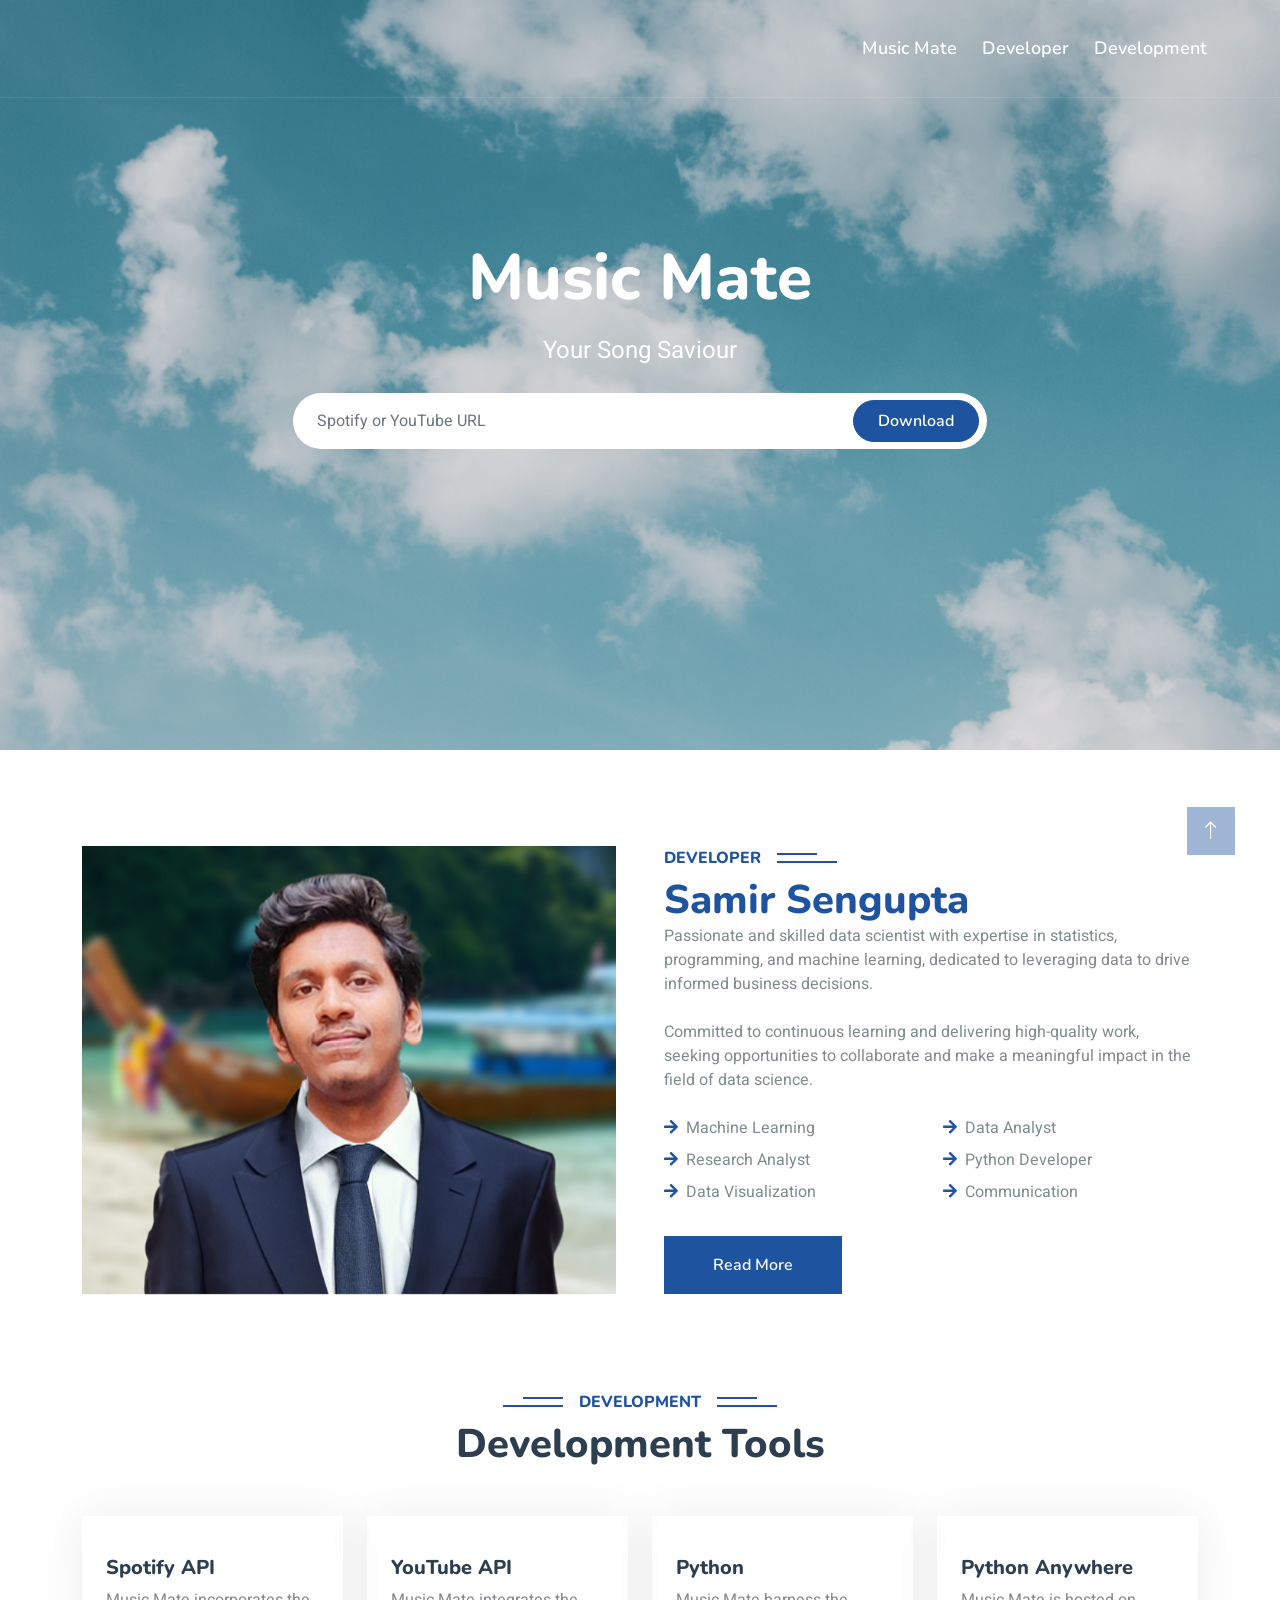
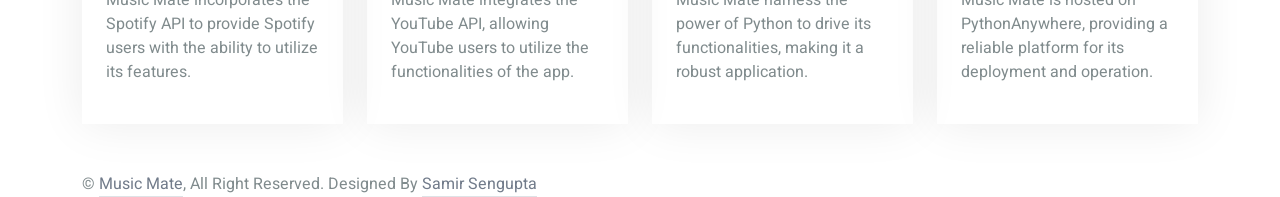
<file: index.html>
<!DOCTYPE html>
<html lang="en">

<head>
    <meta charset="utf-8">
    <title>Music Mate</title>
    <meta content="width=device-width, initial-scale=1.0" name="viewport">
    <meta content="" name="keywords">
    <meta content="" name="description">
    <!-- Favicon -->
    <link href="img/favicon.ico" rel="icon">
    <!-- Google Web Fonts -->
    <link rel="preconnect" href="https://fonts.googleapis.com">
    <link rel="preconnect" href="https://fonts.gstatic.com" crossorigin>
    <link href="https://fonts.googleapis.com/css2?family=Heebo:wght@400;500;600&family=Nunito:wght@600;700;800&display=swap" rel="stylesheet">
    <!-- Icon Font Stylesheet -->
    <link href="https://cdnjs.cloudflare.com/ajax/libs/font-awesome/5.10.0/css/all.min.css" rel="stylesheet">
    <link href="https://cdn.jsdelivr.net/npm/bootstrap-icons@1.4.1/font/bootstrap-icons.css" rel="stylesheet">
    <!-- Libraries Stylesheet -->
    <link href="lib/animate/animate.min.css" rel="stylesheet">
    <link href="lib/owlcarousel/assets/owl.carousel.min.css" rel="stylesheet">
    <link href="lib/tempusdominus/css/tempusdominus-bootstrap-4.min.css" rel="stylesheet" />
    <!-- Customized Bootstrap Stylesheet -->
    <link href="css/bootstrap.min.css" rel="stylesheet">
    <!-- Template Stylesheet -->
    <link href="css/style.css" rel="stylesheet">
    <style>
        /* Scrollbar Styles */
        ::-webkit-scrollbar {
            width: 8px;
        }

        ::-webkit-scrollbar-track {
            background-color: #f1f1f1;
        }

        ::-webkit-scrollbar-thumb {
            background-color: grey;
            border-radius: 10px;
        }

        /* Scrollbar Hover Styles */
        ::-webkit-scrollbar-thumb:hover {
            background-color: #1e549f;
        }
    </style>
</head>

<body>
    <!-- Spinner Start -->
    <div id="spinner" class="show bg-white position-fixed translate-middle w-100 vh-100 top-50 start-50 d-flex align-items-center justify-content-center">
        <div class="spinner-border text-custom" style="width: 3rem; height: 3rem;" role="status">
            <span class="sr-only">Loading...</span>
        </div>
    </div>
    <!-- Spinner End -->
    <!-- Navbar & Hero Start -->
    <div class="container-fluid position-relative p-0">
        <nav class="navbar navbar-expand-lg navbar-light px-4 px-lg-5 py-3 py-lg-0">
            <button class="navbar-toggler" type="button" data-bs-toggle="collapse" data-bs-target="#navbarCollapse">
                <span class="fa fa-bars"></span>
            </button>
            <div class="collapse navbar-collapse" id="navbarCollapse">
                <div class="navbar-nav ms-auto py-0">
                    <a href="index.html" class="nav-item nav-link">Music Mate</a>
                    <a href="#" id="developers-link" class="nav-item nav-link text-white">Developer</a>
                    <a href="#" id="services-link" class="nav-item nav-link text-white">Development</a>
                </div>
            </div>
        </nav>
    </div>
    <div class="container-fluid bg-primary py-5 mb-5 hero-header">
        <div class="container py-5">
            <div class="row justify-content-center py-5">
                <div class="col-lg-10 pt-lg-5 mt-lg-5 text-center">
                    <h1 class="display-3 text-white mb-3 animated slideInDown">Music Mate</h1>
                    <p class="fs-4 text-white mb-4 animated slideInDown">Your Song Saviour</p>
                    <div class="position-relative w-75 mx-auto animated slideInDown">
                        <input class="form-control border-0 rounded-pill w-100 py-3 ps-4 pe-5" type="text" placeholder="Spotify or YouTube URL">
                        <button type="button" class="btn btn-custom rounded-pill py-2 px-4 position-absolute top-0 end-0 me-2" style="margin-top: 7px;">Download</button>
                    </div>
                </div>
            </div>
        </div>
    </div>
    <!-- Navbar & Hero End -->
    <!-- About Start -->
    <div class="container-xxl py-5" id="about-section">
        <div class="container">
            <div class="row g-5">
                <div class="col-lg-6 wow fadeInUp" data-wow-delay="0.3s" id="developers-section">
                    <!-- Content of the developers section -->
                    <div class="position-relative h-100">
                        <img class="img-fluid position-absolute w-100 h-100" src="img/about.jpg" alt="" style="object-fit: cover;">
                    </div>
                </div>
                <div class="col-lg-6 wow fadeInUp" data-wow-delay="0.3s">
                    <h6 class="section-title bg-white text-start text-custom pe-3">Developer</h6>
                    <h1 class="text-custom m-0">Samir Sengupta</h1>
                    <p class="mb-4">Passionate and skilled data scientist with expertise in statistics, programming, and machine learning, dedicated to leveraging data to drive informed business decisions.</p>
                    <p class="mb-4"> Committed to continuous learning and delivering high-quality work, seeking opportunities to collaborate and make a meaningful impact in the field of data science.</p>
                    <div class="row gy-2 gx-4 mb-4">
                        <div class="col-sm-6">
                            <p class="mb-0"><i class="fa fa-arrow-right text-custom me-2"></i>Machine Learning</p>
                        </div>
                        <div class="col-sm-6">
                            <p class="mb-0"><i class="fa fa-arrow-right text-custom me-2"></i>Data Analyst</p>
                        </div>
                        <div class="col-sm-6">
                            <p class="mb-0"><i class="fa fa-arrow-right text-custom me-2"></i>Research Analyst</p>
                        </div>
                        <div class="col-sm-6">
                            <p class="mb-0"><i class="fa fa-arrow-right text-custom me-2"></i>Python Developer</p>
                        </div>
                        <div class="col-sm-6">
                            <p class="mb-0"><i class="fa fa-arrow-right text-custom me-2"></i>Data Visualization</p>
                        </div>
                        <div class="col-sm-6">
                            <p class="mb-0"><i class="fa fa-arrow-right text-custom me-2"></i>Communication</p>
                        </div>
                    </div>
                    <a class="btn btn-custom py-3 px-5 mt-2" href="https://samirsengupta.github.io/SamirSengupta/">Read More</a>
                </div>
            </div>
        </div>
    </div>
    <!-- About End -->
    <!-- Service Start -->
    <div class="container-xxl py-5" id="services-section">
        <div class="container">
            <div class="text-center wow fadeInUp" data-wow-delay="0.1s">
                <h6 class="section-title bg-white text-center px-3" style="color: #1e549f;">Development</h6>
                <h1 class="mb-5">Development Tools</h1>
            </div>
            <div class="row g-4">
                <div class="col-lg-3 col-sm-6 wow fadeInUp" data-wow-delay="0.1s">
                    <div class="service-item rounded pt-3">
                        <div class="p-4">
                            <h5>Spotify API</h5>
                            <p>Music Mate incorporates the Spotify API to provide Spotify users with the ability to utilize its features.</p>
                        </div>
                    </div>
                </div>
                <div class="col-lg-3 col-sm-6 wow fadeInUp" data-wow-delay="0.3s">
                    <div class="service-item rounded pt-3">
                        <div class="p-4">
                            <h5>YouTube API</h5>
                            <p>Music Mate integrates the YouTube API, allowing YouTube users to utilize the functionalities of the app.</p>
                        </div>
                    </div>
                </div>
                <div class="col-lg-3 col-sm-6 wow fadeInUp" data-wow-delay="0.5s">
                    <div class="service-item rounded pt-3">
                        <div class="p-4">
                            <h5>Python</h5>
                            <p>Music Mate harness the power of Python to drive its functionalities, making it a robust application.</p>
                        </div>
                    </div>
                </div>
                <div class="col-lg-3 col-sm-6 wow fadeInUp" data-wow-delay="0.7s">
                    <div class="service-item rounded pt-3">
                        <div class="p-4">
                            <h5>Python Anywhere</h5>
                            <p>Music Mate is hosted on PythonAnywhere, providing a reliable platform for its deployment and operation.</p>
                        </div>
                    </div>
                </div>
            </div>
        </div>
    </div>
    <!-- Service End -->
    <div class="container">
        <div class="copyright">
            <div class="row">
                <div class="col-md-6 text-center text-md-start mb-3 mb-md-0">
                    &copy; <a class="border-bottom text-decoration-none" href="#"><span class="text-normal">Music Mate</span></a>, All Right Reserved.
                    <!--/*** This template is free as long as you keep the footer author’s credit link/attribution link/backlink. If you'd like to use the template without the footer author’s credit link/attribution link/backlink, you can purchase the Credit Removal License from "https://htmlcodex.com/credit-removal". Thank you for your support. ***/-->
                    Designed By <a class="border-bottom text-decoration-none" href="https://samirsengupta.github.io/SamirSengupta/"><span class="text-normal">Samir Sengupta</span></a>
                </div>
            </div>
        </div>
    </div>
    <!-- Footer End -->
    <!-- Back to Top -->
    <a href="#" class="btn btn-lg btn-custom btn-lg-square back-to-top"><i class="bi bi-arrow-up"></i></a>
    <!-- JavaScript Libraries -->
    <script src="https://code.jquery.com/jquery-3.4.1.min.js"></script>
    <script src="https://cdn.jsdelivr.net/npm/bootstrap@5.0.0/dist/js/bootstrap.bundle.min.js"></script>
    <script src="lib/wow/wow.min.js"></script>
    <script src="lib/easing/easing.min.js"></script>
    <script src="lib/waypoints/waypoints.min.js"></script>
    <script src="lib/owlcarousel/owl.carousel.min.js"></script>
    <script src="lib/tempusdominus/js/moment.min.js"></script>
    <script src="lib/tempusdominus/js/moment-timezone.min.js"></script>
    <script src="lib/tempusdominus/js/tempusdominus-bootstrap-4.min.js"></script>
    <!-- Template Javascript -->
    <script src="js/main.js"></script>
    <script>
        // Wait for the DOM to be fully loaded
        document.addEventListener('DOMContentLoaded', function () {
            // Find the developers link by its id
            var developersLink = document.getElementById('developers-link');
            // Find the developers section by its id
            var developersSection = document.getElementById('developers-section');

            // Add a click event listener to the developers link
            developersLink.addEventListener('click', function (event) {
                event.preventDefault(); // Prevent the default link behavior
                developersSection.scrollIntoView({ behavior: 'smooth' }); // Scroll to the developers section
            });

            // Find the services link by its id
            var servicesLink = document.getElementById('services-link');
            // Find the services section by its id
            var servicesSection = document.getElementById('services-section');

            // Add a click event listener to the services link
            servicesLink.addEventListener('click', function (event) {
                event.preventDefault(); // Prevent the default link behavior
                servicesSection.scrollIntoView({ behavior: 'smooth' }); // Scroll to the services section
            });
        });
</script>
</body>

</html>
</file>
<file: css/style.css>
/********** Template CSS **********/
:root {
    --primary: #1e549f;
    --secondary: #1e549f;
    --light: #F5F5F5;
    --dark: #14141F;
}


.text-custom {
    color: white !important; 
  }
  
  .text-scroll {
    color: #1e549f !important;
  }
  
  .text-custom {
    color: #1e549f !important;
}

.btn-custom {
    background-color: #1e549f;
    border-color: #1e549f;
    color: #FFFFFF;
}

.spinner-border.text-primary {
    color: #1e549f;
}

.spinner-border.text-primary .sr-only {
    color: #1e549f;
}
.text-custom {
    color: #1e549f !important;
}
.form-control:focus {
    border-color: #1e549f;
    box-shadow: none;
}


.fw-medium {
    font-weight: 600 !important;
}

.fw-semi-bold {
    font-weight: 700 !important;
}
.text-normal {
    color: #717b8a;
  }
  
  .text-normal:hover {
    color: #1e549f;
  }
  
.back-to-top {
    position: fixed;
    display: none;
    right: 45px;
    bottom: 45px;
    z-index: 99;
}


/*** Spinner ***/
#spinner {
    opacity: 0;
    visibility: hidden;
    transition: opacity .5s ease-out, visibility 0s linear .5s;
    z-index: 99999;
}

#spinner.show {
    transition: opacity .5s ease-out, visibility 0s linear 0s;
    visibility: visible;
    opacity: 1;
}


/*** Button ***/
.btn {
    font-family: 'Nunito', sans-serif;
    font-weight: 600;
    transition: .5s;
}

.btn.btn-primary,
.btn.btn-secondary {
    color: #FFFFFF;
}

.btn-square {
    width: 38px;
    height: 38px;
}

.btn-sm-square {
    width: 32px;
    height: 32px;
}

.btn-lg-square {
    width: 48px;
    height: 48px;
}

.btn-square,
.btn-sm-square,
.btn-lg-square {
    padding: 0;
    display: flex;
    align-items: center;
    justify-content: center;
    font-weight: normal;
    border-radius: 0px;
}


/*** Navbar ***/
.navbar-light .navbar-nav .nav-link {
    font-family: 'Nunito', sans-serif;
    position: relative;
    margin-right: 25px;
    padding: 35px 0;
    color: #FFFFFF !important;
    font-size: 18px;
    font-weight: 600;
    outline: none;
    transition: .5s;
}

.sticky-top.navbar-light .navbar-nav .nav-link {
    padding: 20px 0;
    color: var(--dark) !important;
}

.navbar-light .navbar-nav .nav-link:hover,
.navbar-light .navbar-nav .nav-link.active {
    color: var(--primary) !important;
}

.navbar-light .navbar-brand img {
    max-height: 60px;
    transition: .5s;
}

.sticky-top.navbar-light .navbar-brand img {
    max-height: 45px;
}

@media (max-width: 991.98px) {
    .sticky-top.navbar-light {
        position: relative;
        background: #FFFFFF;
    }

    .navbar-light .navbar-collapse {
        margin-top: 15px;
        border-top: 1px solid #DDDDDD;
    }

    .navbar-light .navbar-nav .nav-link,
    .sticky-top.navbar-light .navbar-nav .nav-link {
        padding: 10px 0;
        margin-left: 0;
        color: var(--dark) !important;
    }

    .navbar-light .navbar-brand img {
        max-height: 45px;
    }
}

@media (min-width: 992px) {
    .navbar-light {
        position: absolute;
        width: 100%;
        top: 0;
        left: 0;
        border-bottom: 1px solid rgba(256, 256, 256, .1);
        z-index: 999;
    }
    
    .sticky-top.navbar-light {
        position: fixed;
        background: #FFFFFF;
    }

    .navbar-light .navbar-nav .nav-link::before {
        position: absolute;
        content: "";
        width: 0;
        height: 2px;
        bottom: -1px;
        left: 50%;
        background: var(--primary);
        transition: .5s;
    }

    .navbar-light .navbar-nav .nav-link:hover::before,
    .navbar-light .navbar-nav .nav-link.active::before {
        width: calc(100% - 2px);
        left: 1px;
    }

    .navbar-light .navbar-nav .nav-link.nav-contact::before {
        display: none;
    }
}


/*** Hero Header ***/
.hero-header {
    background: url(../img/bg-hero.jpg);
    background-position: center center;
    background-repeat: no-repeat;
    background-size: cover;
    height: 750px;
}

.breadcrumb-item + .breadcrumb-item::before {
    color: rgba(255, 255, 255, .5);
}


/*** Section Title ***/
.section-title {
    position: relative;
    display: inline-block;
    text-transform: uppercase;
}

.section-title::before {
    position: absolute;
    content: "";
    width: calc(100% + 80px);
    height: 2px;
    top: 4px;
    left: -40px;
    background: var(--primary);
    z-index: -1;
}

.section-title::after {
    position: absolute;
    content: "";
    width: calc(100% + 120px);
    height: 2px;
    bottom: 5px;
    left: -60px;
    background: var(--primary);
    z-index: -1;
}

.section-title.text-start::before {
    width: calc(100% + 40px);
    left: 0;
}

.section-title.text-start::after {
    width: calc(100% + 60px);
    left: 0;
}


/*** Service ***/
.service-item {
    box-shadow: 0 0 45px rgba(0, 0, 0, .08);
    transition: .5s;
}

.service-item:hover {
    background: var(--primary);
}

.service-item * {
    transition: .5s;
}

.service-item:hover * {
    color: var(--light) !important;
}


/*** Destination ***/
.destination img {
    transition: .5s;
}

.destination a:hover img {
    transform: scale(1.1);
}


/*** Package ***/
.package-item {
    box-shadow: 0 0 45px rgba(0, 0, 0, .08);
}

.package-item img {
    transition: .5s;
}

.package-item:hover img {
    transform: scale(1.1);
}


/*** Booking ***/
.booking {
    background: linear-gradient(rgba(15, 23, 43, .7), rgba(15, 23, 43, .7)), url(../img/booking.jpg);
    background-position: center center;
    background-repeat: no-repeat;
    background-size: cover;
}


/*** Team ***/
.team-item {
    box-shadow: 0 0 45px rgba(0, 0, 0, .08);
}

.team-item img {
    transition: .5s;
}

.team-item:hover img {
    transform: scale(1.1);
}

.team-item .btn {
    background: #FFFFFF;
    color: var(--primary);
    border-radius: 20px;
    border-bottom: 1px solid var(--primary);
}

.team-item .btn:hover {
    background: var(--primary);
    color: #FFFFFF;
}


/*** Testimonial ***/
.testimonial-carousel::before {
    position: absolute;
    content: "";
    top: 0;
    left: 0;
    height: 100%;
    width: 0;
    background: linear-gradient(to right, rgba(255, 255, 255, 1) 0%, rgba(255, 255, 255, 0) 100%);
    z-index: 1;
}

.testimonial-carousel::after {
    position: absolute;
    content: "";
    top: 0;
    right: 0;
    height: 100%;
    width: 0;
    background: linear-gradient(to left, rgba(255, 255, 255, 1) 0%, rgba(255, 255, 255, 0) 100%);
    z-index: 1;
}

@media (min-width: 768px) {
    .testimonial-carousel::before,
    .testimonial-carousel::after {
        width: 200px;
    }
}

@media (min-width: 992px) {
    .testimonial-carousel::before,
    .testimonial-carousel::after {
        width: 300px;
    }
}

.testimonial-carousel .owl-item .testimonial-item,
.testimonial-carousel .owl-item.center .testimonial-item * {
    transition: .5s;
}

.testimonial-carousel .owl-item.center .testimonial-item {
    background: var(--primary) !important;
    border-color: var(--primary) !important;
}

.testimonial-carousel .owl-item.center .testimonial-item * {
    color: #FFFFFF !important;
}

.testimonial-carousel .owl-dots {
    margin-top: 24px;
    display: flex;
    align-items: flex-end;
    justify-content: center;
}

.testimonial-carousel .owl-dot {
    position: relative;
    display: inline-block;
    margin: 0 5px;
    width: 15px;
    height: 15px;
    border: 1px solid #CCCCCC;
    border-radius: 15px;
    transition: .5s;
}

.testimonial-carousel .owl-dot.active {
    background: var(--primary);
    border-color: var(--primary);
}


/*** Footer ***/
.footer .btn.btn-social {
    margin-right: 5px;
    width: 35px;
    height: 35px;
    display: flex;
    align-items: center;
    justify-content: center;
    color: var(--light);
    font-weight: normal;
    border: 1px solid #FFFFFF;
    border-radius: 35px;
    transition: .3s;
}

.footer .btn.btn-social:hover {
    color: var(--primary);
}

.footer .btn.btn-link {
    display: block;
    margin-bottom: 5px;
    padding: 0;
    text-align: left;
    color: #FFFFFF;
    font-size: 15px;
    font-weight: normal;
    text-transform: capitalize;
    transition: .3s;
}

.footer .btn.btn-link::before {
    position: relative;
    content: "\f105";
    font-family: "Font Awesome 5 Free";
    font-weight: 900;
    margin-right: 10px;
}

.footer .btn.btn-link:hover {
    letter-spacing: 1px;
    box-shadow: none;
}

.footer .copyright {
    padding: 25px 0;
    font-size: 15px;
    border-top: 1px solid rgba(256, 256, 256, .1);
}

.footer .copyright a {
    color: var(--light);
}

.footer .footer-menu a {
    margin-right: 15px;
    padding-right: 15px;
    border-right: 1px solid rgba(255, 255, 255, .1);
}

.footer .footer-menu a:last-child {
    margin-right: 0;
    padding-right: 0;
    border-right: none;
}
</file>
